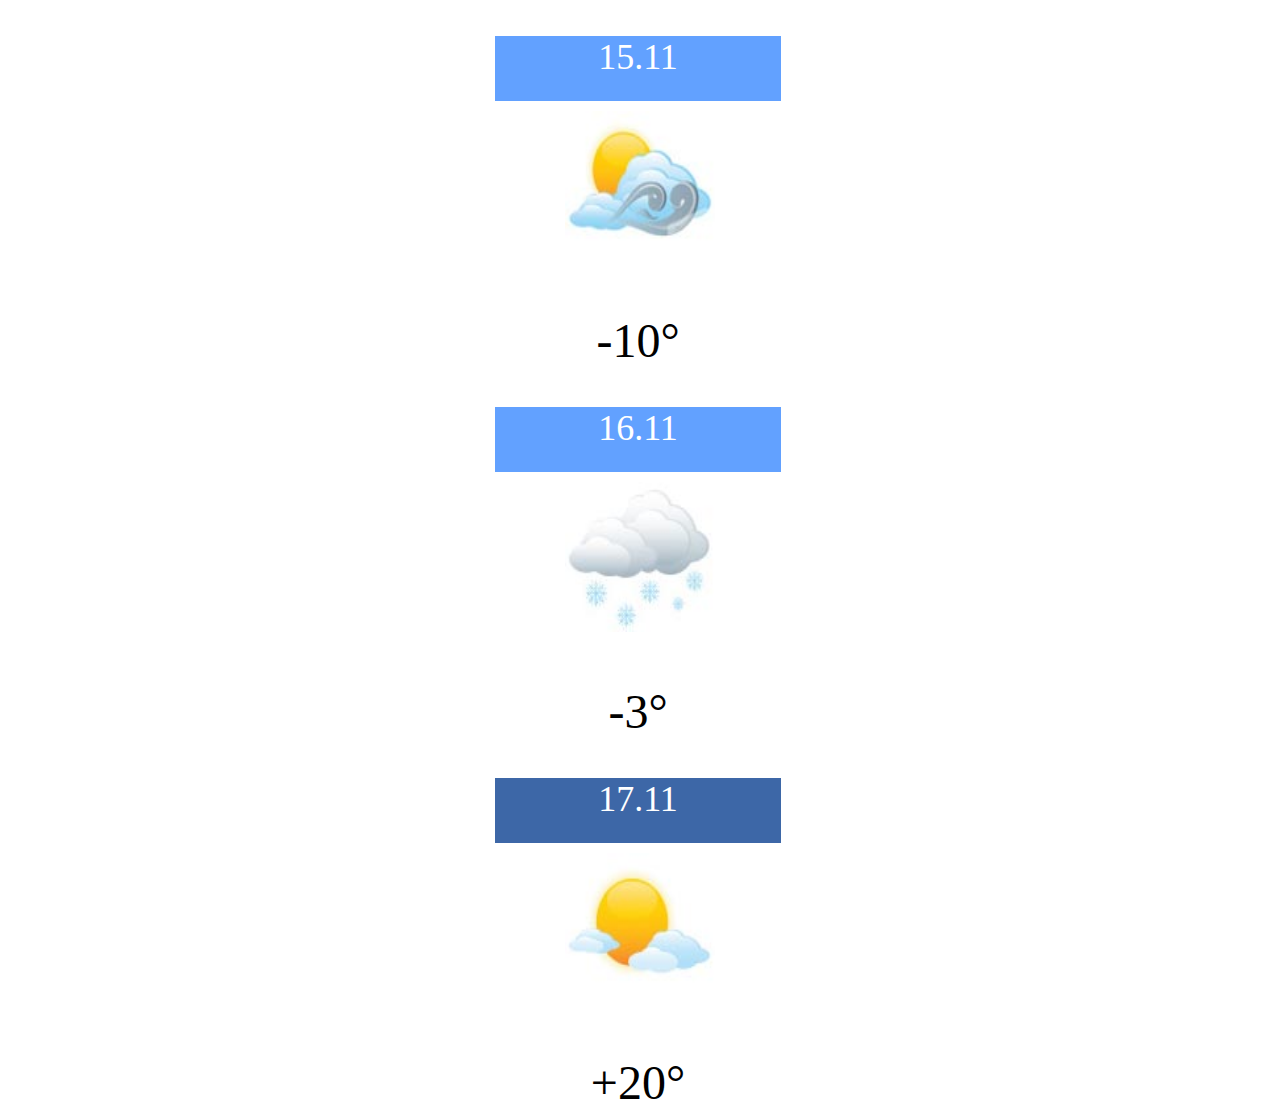
<file: Lesson3/index.html>
<!DOCTYPE html>
<html lang="en">
<head>
    <meta charset="UTF-8">
    <meta name="viewport" content="width=device-width, initial-scale=1.0">
    <title>Document</title>
<style>
    .images {
        margin-left: 70px;
        margin-right: 100px;
        margin-top: 10px;

      }
</style>
    
</head>
<body>
    <div style="width: 290px;height: 1026px; background: white; margin-left: auto; margin-right: auto;;">
    <div style="background-color: white; width: 286px; height: 335px;">
     <div style= "background-color:#62A1FF; width: 286px; height: 65px; margin-top: 0px;">
        <p style="text-align: center;font-family: Roboto;font-size: 36px; color: #FFFFFF; font-weight: normal; font-style:normal ; line-height: 42px;">15.11</p>
    </div>
        <img class="images" src="./img/w1.jpeg" width=150px height=150  alt="Картинка 1">
        <p style="text-align:center; font-family: Roboto; font-style: normal; font-weight: normal; font-size: 48px; line-height: 56px; color: #000000;">-10&#xb0;</p>
     
    </div>
    <div style="background-color: white; width: 286px; height: 335px; margin: 40px 40 px 20px;">
        <div style="background-color: #62A1FF; width: 286px; height: 65px;">
            <p style="text-align: center;font-family: Roboto;font-size: 36px; color: #FFFFFF; font-weight: normal; font-style:normal ; line-height: 42px;">16.11</p>
        </div>
        <img class="images" src="./img/w2.jpeg" width=150px height=150  alt="Картинка 2">
        <p style="text-align:center; font-family: Roboto; font-style: normal; font-weight: normal; font-size: 48px; line-height: 56px; color: #000000;">-3&#xb0;</p>
    </div>
    <div style="background-color: white; width: 286px; height: 335px; margin: 40px 40 px 20px;">
        <div style="background-color: #3D67A7; width: 286px; height: 65px;">
            <p style="text-align: center;font-family: Roboto;font-size: 36px; color: #FFFFFF; font-weight: normal; font-style:normal ; line-height: 42px;">17.11</p>
        </div>
        <img class="images" src="./img/w3.jpeg" width=150px height=150  alt="Картинка 3">
        <p style="text-align:center; font-family: Roboto; font-style: normal; font-weight: normal; font-size: 48px; line-height: 56px; color: #000000;">+20&#xb0;</p>
    </div>

    </div>
</body>
</html>
</file>
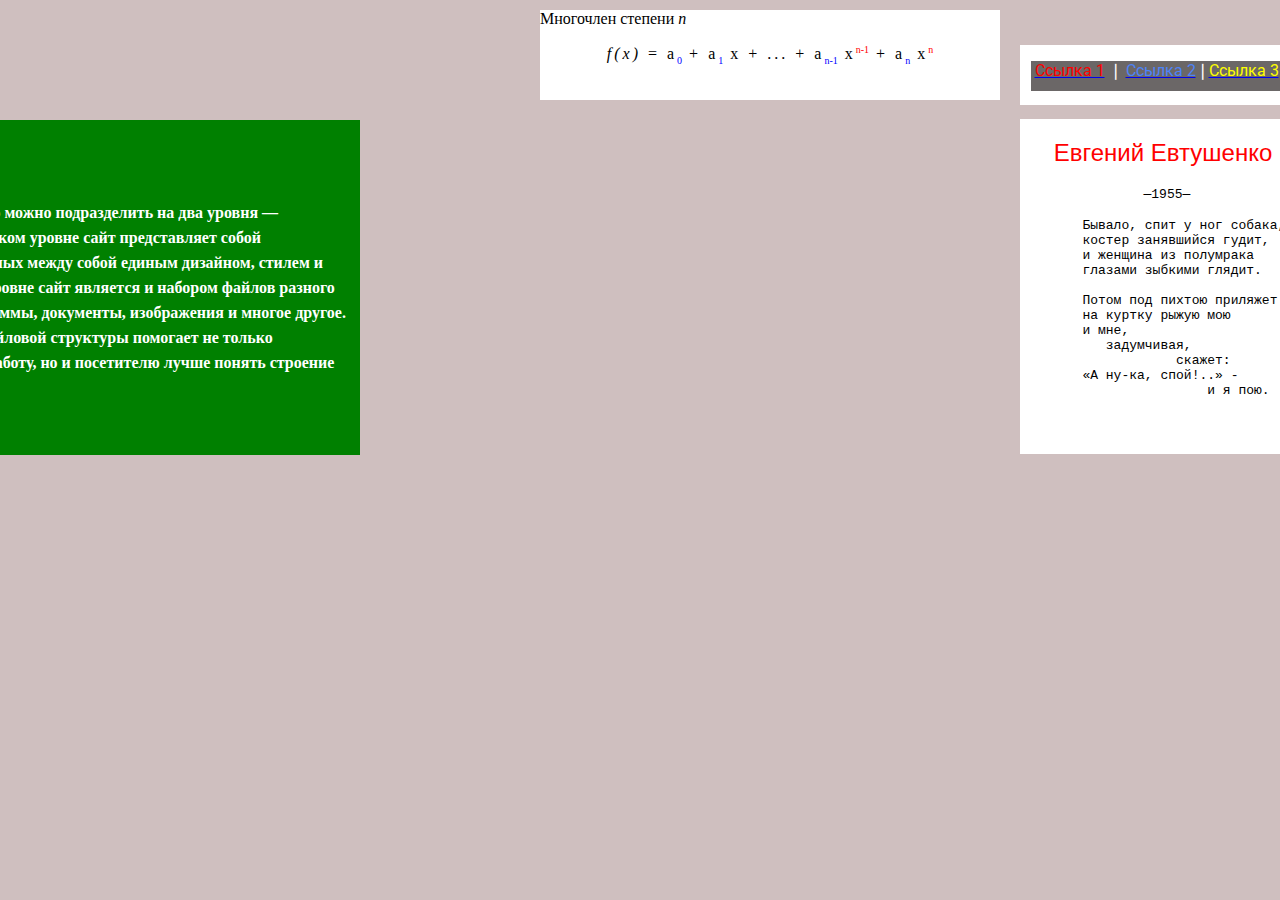
<file: Lesson4/index.html>
<!DOCTYPE html>
<html lang="en">
<head>
    <meta charset="UTF-8">
    <meta name="viewport" content="width=device-width, initial-scale=1.0">
    <link rel="preconnect" href="https://fonts.gstatic.com">
    <link href="https://fonts.googleapis.com/css2?family=Roboto:wght@100&display=swap" rel="stylesheet">  
    <title>Lesson 4</title>
    <style>
        .class1
            {background-color: white;
                width: 70px; 
                height: 335px;
                position: absolute; top: 100px; right: 1541px;
                margin-right: 50px;
                margin-top: 20px;
            }
        .class2
            {background-color: white;
                width: 460px; 
                height: 90px;
                position: absolute; top: 10px; left: 540px; bottom: 10px;
                margin-bottom: 20px;
            }
        .class3
            {background-color: green;
                width: 660px; 
                height: 335px;
                position:absolute; top: 100px; right: 900px;
                margin: 20px;
            }
        .class4
            {background-color: white;
                width: 286px; 
                height: 60px;
                margin-bottom: 10px;
                position:absolute; top: 45px; left: 1020px;
            }
        .class5
          {background-color: white;
                width: 286px; 
                height: 335px;
                position:absolute; top: 119px; left: 1020px;}

        .class7 {
            background-color: black;
            width: 55px; 
            height: 55px;
            margin-left: auto;
            margin-right: auto;
            margin-top: 10px;
            margin-bottom: 10px;

                }
        .class8 {
            background-color: rgb(127, 169, 231);
            width: 55px; 
            height: 55px;
            margin-left: auto;
            margin-right: auto;
            margin-top: 10px;
            margin-bottom: 10px;

                } 
         .class9 {
            background-color: rgb(107, 103, 103);
            width: 265px; 
            height: 30px;
            margin-right: auto;
            margin-left: auto;
            font-family: Roboto;

         }

        .sub
        {
            letter-spacing: 0px;
            color: blue;
            font-size: 10px;


        }
        .sup
        {
            letter-spacing: 0px;
            color: red;
            font-size: 10px;   
        }
        .form
        {
            font-family: Georgia, 'Times New Roman', Times, serif;
            font-size: 30 px;
            letter-spacing: 3px;
            text-align: center;
        }
        .line1
        {
            width: 65px; 
            height: 55px;
            border-right: 6px solid green;
            height: 50px;
            border-left: 6px solid green;
        }
       .txt_link
       {
           text-align: center;
       }
       .txt_file 
       {
           text-align: left;
           color: white;
           margin-left: 20px;
           font-family: Georgia, 'Times New Roman', Times, serif;
           font-weight: 600;
           line-height: 25px;
       }
       
       .txt_poetry {
            line-height: 25px;
            text-align: left;

       }
       h1 {color: white;
           margin-left: 20px;}

       h2 {color: red;
       font-family: Arial, Helvetica, sans-serif;
       font-weight: lighter;
       text-align: center;
       }
    </style>
</head>
<body style="background-color:rgb(207, 191, 191);">
<div class="class4">
    <div class="class9"> <p class="txt_link"><a href=“link”><span style="color: red;">Ссылка 1</a></span> <span style="color: white;">&#10072;</span> </span><a href=“link”><span style="color: rgb(77, 131, 248);">Ссылка 2</a><span style="color: white;">&#10072;</span></span><a href=“link”><span style="color: yellow;">Ссылка 3</a><span style="color: white;">&#10072;</span></span></p>

   </div>
</div>
</div>
<div class="class3"><h1>Структура файла</h1>
    <p class="txt_file">С позиции разработчика, сайт условно можно подразделить на два уровня — логический и физический. 
        На логическом уровне сайт представляет собой совокупность веб-страниц, объединенных между собой единым дизайном, стилем и ссылками. 
        При этом на физическом уровне сайт является и набором файлов разного типа — в состав могут входить программы, документы, изображения и многое другое. 
        Продумывание и создание удобной файловой структуры помогает не только разработчику оптимизировать свою работу, но и посетителю лучше понять строение сайта.</p>
</div>
    
<div class="class5">
    <h2> Евгений Евтушенко</h2>
    <p><pre style="text-align: center;"> &mdash;1955&mdash;</pre></p>
    <p class="txt_poetry">
        <pre>
        Бывало, спит у ног собака, 
        костер занявшийся гудит, 
        и женщина из полумрака 
        глазами зыбкими глядит. 
          
        Потом под пихтою приляжет 
        на куртку рыжую мою 
        и мне,
           задумчивая,
                    скажет: 
        «А ну-ка, спой!..» - 
                        и я пою. </pre></p>
</div>

<div class="class1">
    <div class="class7"></div>
    <div class="class8"></div>
    <div class="class7"></div>
    <div class="class8"></div>
    <div class="class7"></div> 
</div>

<div class="class2">Многочлен степени <i>n</i>
    <p class="form"><i>f(x)</i> = a<sub class='sub'>0</sub> + a<sub class='sub'>1</sub> x + ... + 
        a<sub class='sub'>n-1</sub> x<sup class="sup">n-1</sup> + a<sub class='sub'>n</sub> x<sup class="sup">n</sup></p>
</div>



</body>
</html>
</file>
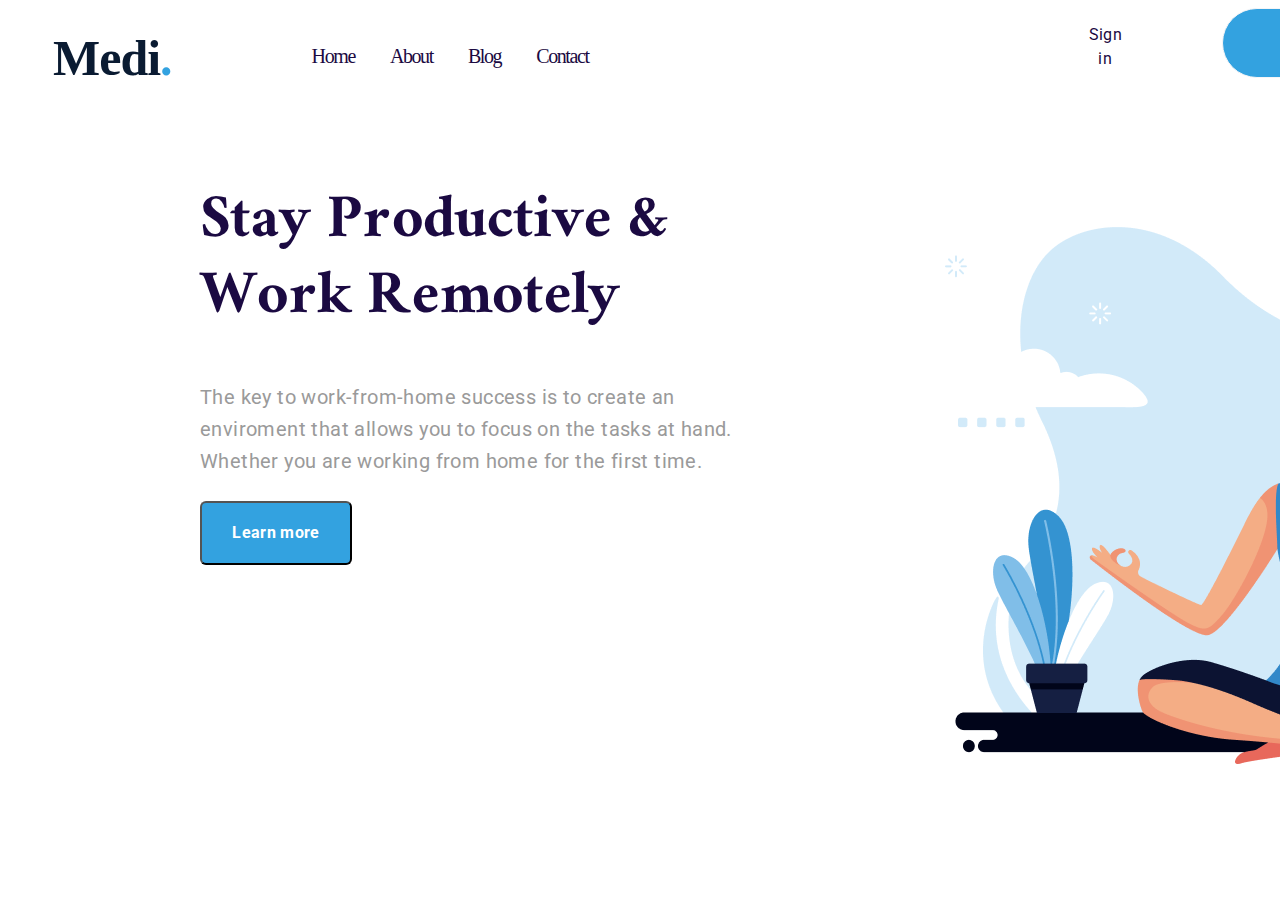
<file: Lesson5/index.html>
<!DOCTYPE html>
<html lang="en">

<head>
    <meta charset="UTF-8">
    <link rel="stylesheet" href="css/style.css">
    <link rel="preconnect" href="https://fonts.gstatic.com">
<link href="https://fonts.googleapis.com/css2?family=Red+Hat+Text&family=Roboto&display=swap" rel="stylesheet">
<link href="https://fonts.googleapis.com/css2?family=Ramaraja&display=swap" rel="stylesheet">
    <title>Lesson 5</title>
</head>

<body style="background-color: white;">
        <div class="header">
            <p class="header__text">Medi<span style="color: #33A2E0;">.</span></p>

            <ul class="header__menu">
                <li class="header__menu-item"><a href="#" class="header__menu-link">Home</a></li>
                <li class="header__menu-item"><a href="#" class="header__menu-link">About</a></li>
                <li class="header__menu-item"><a href="#" class="header__menu-link">Blog</a></li>
                <li class="header__menu-item"><a href="#" class="header__menu-link">Contact</a></li>
            </ul>
            <div class="exp">
                <div>
                    <button class="header__button2"> Sign in
                    </button>
                </div>

                <div>
                    <button class="header__button1">Sign up
                    </button>
                </div>
            </div>


            
        </div>

        <div class="main">
            <p class="main__text">
                Stay Productive & Work Remotely
            </p>
            <p class="main__subtext">
                The key to work-from-home success is to create an 
                enviroment that allows you to focus on the tasks at hand. Whether you are working from home for the first time.
                <button class="main__button">
                    Learn more
                </button></p>
        

              
            
          

            <div class="main__info">
                <img class="main__info-img" src="img/frame.png" alt="" >

            </div>
        </div>
</body>

</html>
</file>
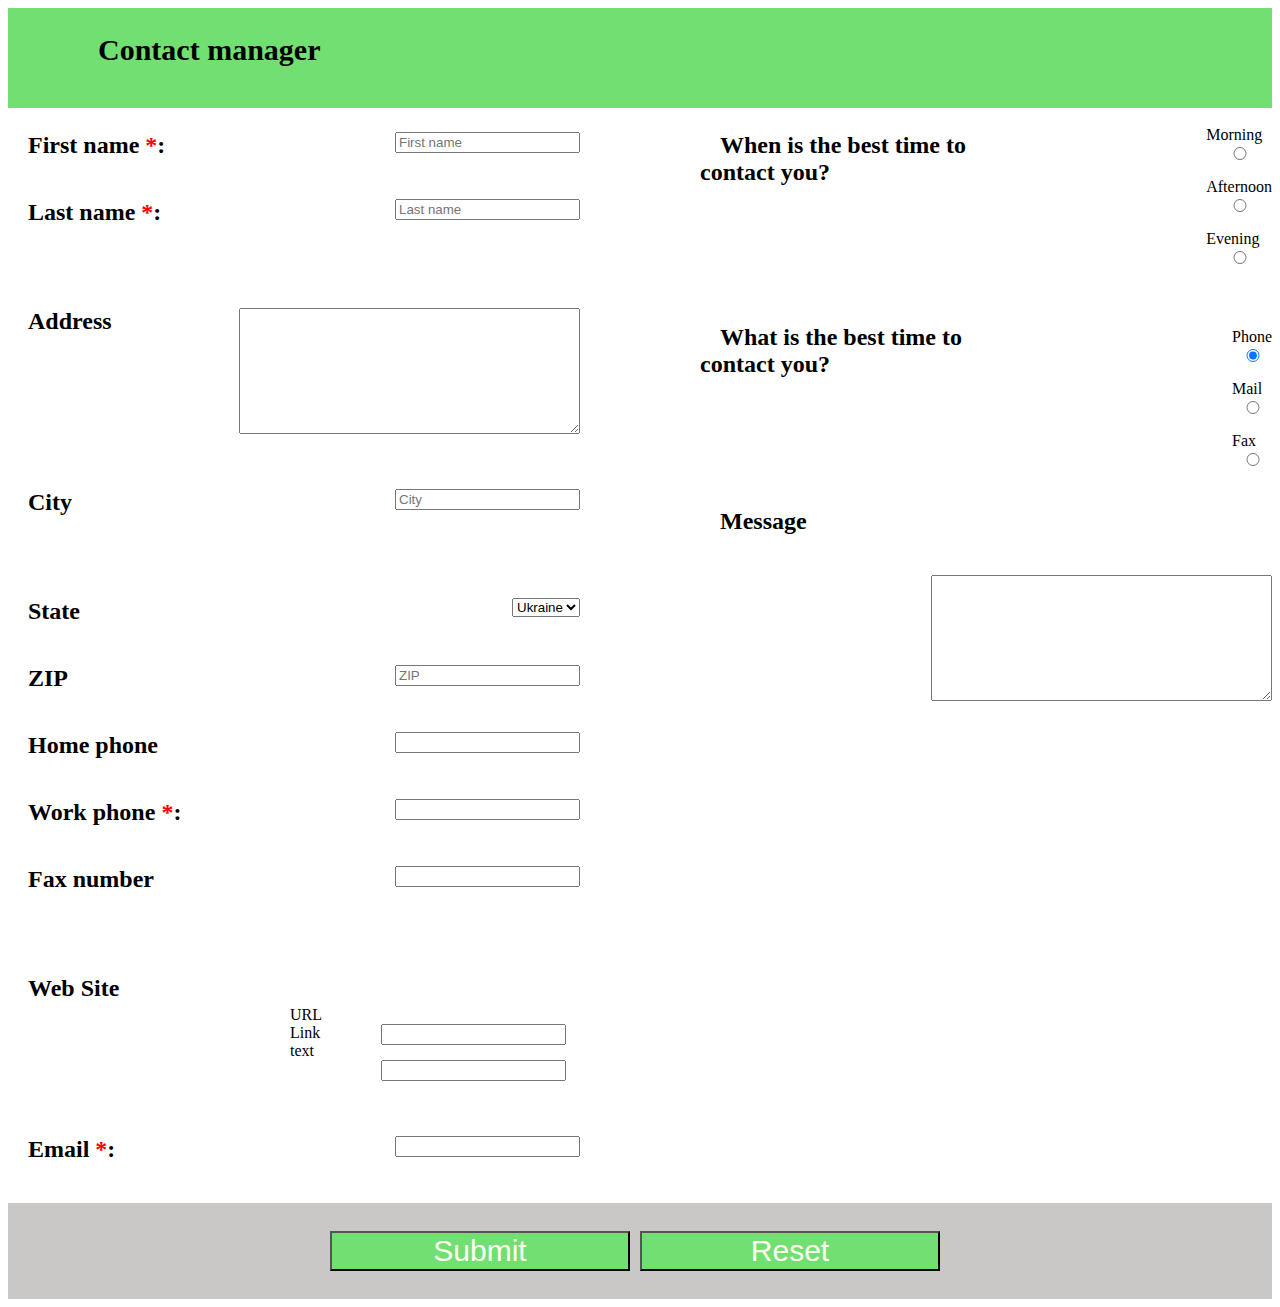
<file: Lesson6/index.html>
<!DOCTYPE html>
<html lang="en">
<head>
    <meta charset="UTF-8">
    <link rel="stylesheet" href="css/style.css">
    <link rel="preconnect" href="https://fonts.gstatic.com">
    <title>Lesson6</title>
</head>
<body>
    <div class="header"> Contact manager</div>
    <div class="main">
         <div class="main_part1">

                <form>
                
                <p> First name <span style="color: red;">*</span>:
                    <input class="in" type="text" name="first_name" required placeholder="First name"/>
                </p>
                    

                <p> Last name <span style="color: red;">*</span>:
                    <input class="in" type="text" name="last_name" required placeholder="Last name"/>
                </p>
                <br>
                <p> Address                
                    <textarea class="in" cols="40" rows="8" name="textarea" placeholder=""></textarea>
                </p>
                <br> <br> <br><br><br>
                <p> City
                    <input class="in" type="text" name="City" required placeholder="City"/>
                </p>
                <br> 
                <p> State
                <select class="in" name="select">
                    <option value="State1">Ukraine</option>
                    <option value="State2">Poland</option>
                </select>
                </p>
                <p> ZIP
                    <input class="in" type="text" name="Zip code" required placeholder="ZIP"/>
                </p>

                <p> Home phone
                    <input class="in" type="text" name=""/>
                </p>
                <p> Work phone <span style="color: red;">*</span>:
                    <input class="in" type="text" name=""/>
                </p>
                <p> Fax number
                    <input class="in" type="text" name=""/>
                </p>
                <br>
                <p> Web Site
                    <fieldset style="border: 0px; width: 300px; float: left;margin-left:270px; margin-bottom: 40px; margin-top: -60px;">
                        <legend style="text-align: none"></legend>
                        <br/>
                        URL<input class = "in" type="text" name="URL" />
                        <br/>
                        Link text
                        <input class = "in" type="text" name="link text" />
                        <br/>
                    </fieldset>
                </p>
                <p> Email <span style="color: red;">*</span>:
                    <input class="in" type="text" name=""/>
                </p>
                </form>
            </div>


            <div class="main_part2">

                <div class = "questions">
                
                        <div class='q0'> <p> When is the best time to contact you? </p></div>
                        <div class = "q1">
                        <br>
                        Morning
                        <input type="radio" name="Contact" value="Morning" checked/>
                        <br />
                        Afternoon
                        <input type="radio" name="Contact" value="Afternoon" />
                        <br />
                        Evening
                        <input type="radio" name="Contact" value="car" />
                        <br>
                        </div>

                </div>

                <br>
                <div class = "questions">
        
                    
                    <div class='q0'> <p> What is the best time to contact you? </p></div>
                    <div class = "q2">
                        <br>
                        Phone
                        <input type="radio" name="Contact" value="Phone" checked/>
                        <br />
                        Mail
                        <input type="radio" name="Contact" value="Mail" />
                        <br />
                        Fax
                        <input type="radio" name="Contact" value="Fax" />
                        <br>
                        </div>
                </div>
                <div class='q0'> <p> Message </p></div>
                <textarea class="in" cols="40" rows="8" name="textarea" placeholder=""></textarea>

            </div>


        </div>

    
</div>
<div class="footer"> 
    <button class="buttons"> Submit
    </button>

    <button class="buttons"> Reset

    </button>

</div>
</body>
</html>
</file>
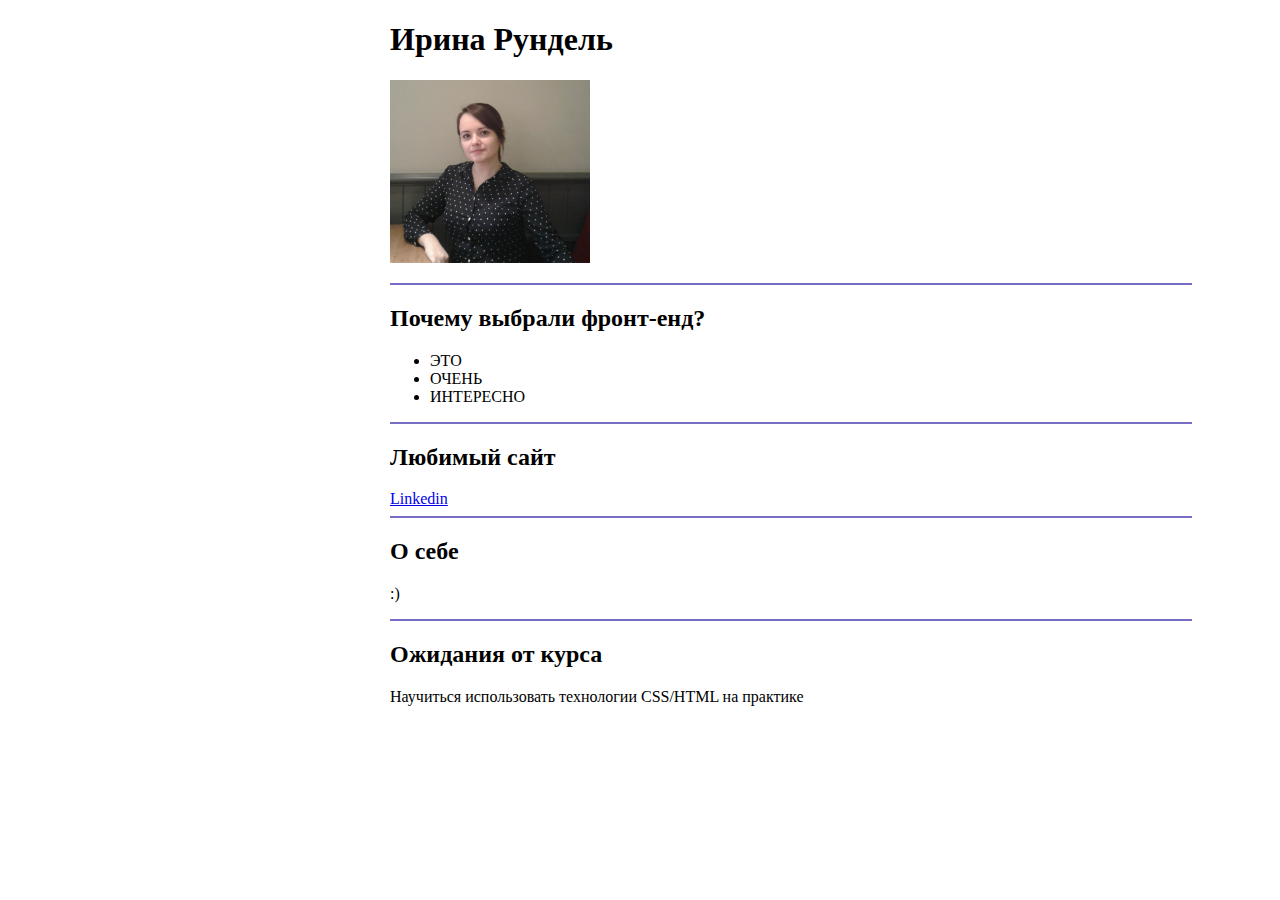
<file: Lesson1/site/index.html>
<!DOCTYPE html>
<html lang="en">
<head>
    <meta charset="UTF-8">
    <meta name="viewport" content="width=<>>, initial-scale=1.0">
    <title>Task 1</title>
</head>
<style>
    .content {
      max-width: 500px;
      margin: auto;
    }
    </style>
<body>
    <div class="content">
    <h1>Ирина Рундель</h1>
    <p><img src="../img/Irina.jpg" width=200px alt="Мое фото"></p>
    <hr align="left" width="800" size="2" color="766ec5" />
    <h2>Почему выбрали фронт-енд?</h2>
    <ul>
    <li>ЭТО</li>
    <li>ОЧЕНЬ</li>
    <li>ИНТЕРЕСНО</li>
    </ul>
    <hr align="left" width="800" size="2" color="766ec5" />
    <h2>Любимый сайт</h2>
    <a href=“https://www.linkedin.com/” target=“_blank” title=Linkedin>Linkedin</a>
    <hr align="left" width="800" size="2" color="766ec5" />
    <h2>О себе</h2>
    <p>:)</p>
    <hr align="left" width="800" size="2" color="766ec5" />
    <h2>Ожидания от курса</h2>
    <p>Научиться использовать технологии CSS/HTML на практике</p>
</div>
</body>
</html>
</file>
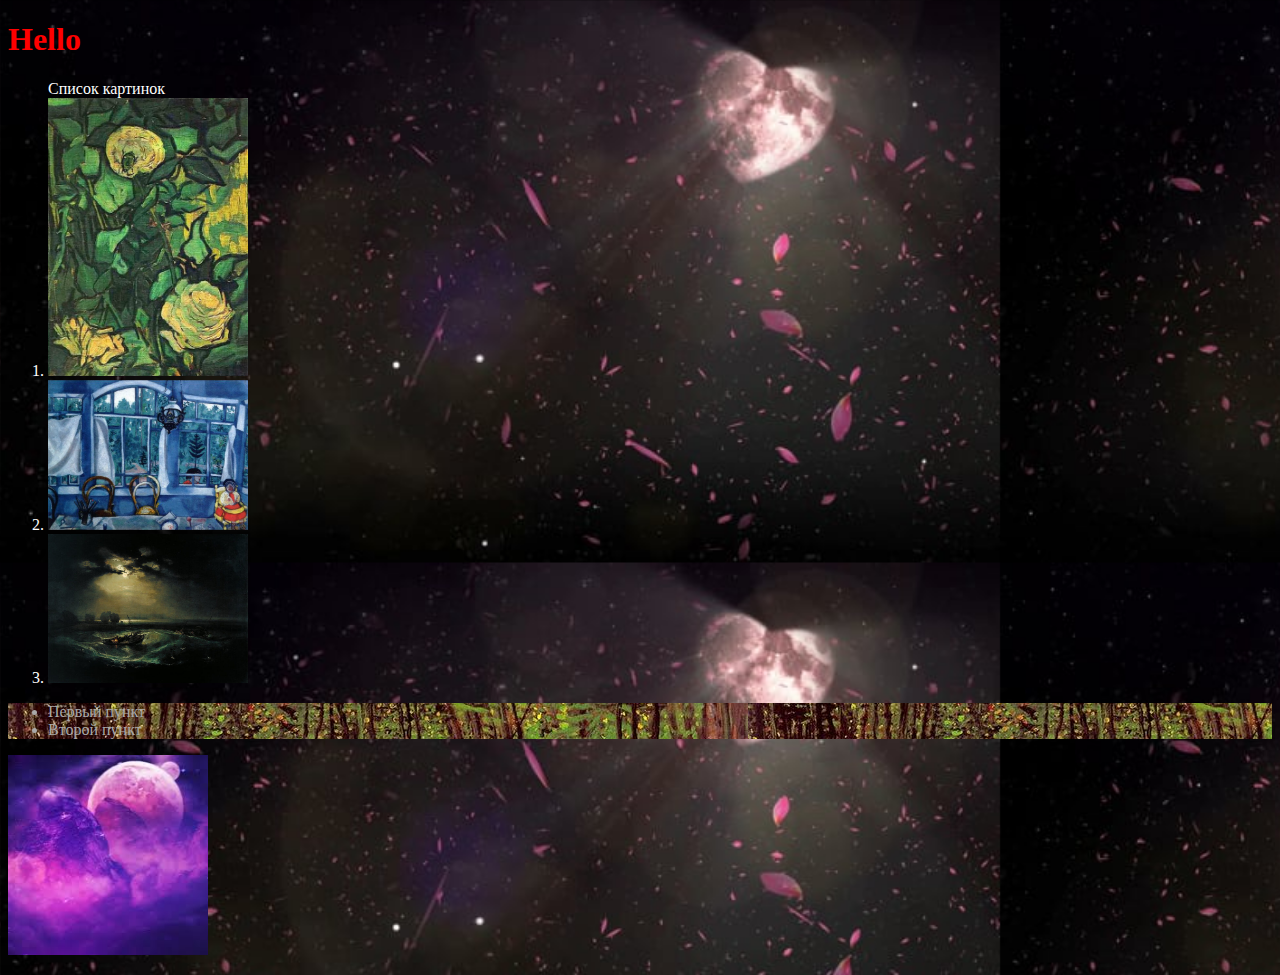
<file: Lesson2/site/index.html>
<!DOCTYPE html>
<html lang="en">
<head>
    <meta charset="UTF-8">
    <meta name="viewport" content="width=device-width, initial-scale=1.0">
    <title>Task 2</title>
</head>
<body style="background-image: url(../img/img7.jpg); background-size: 1000px">
    <h1 style="color:red;">Hello</h1>
    <ol style="color: white;">Список картинок
        <li style="color: white;"><img src="../img/img2.jpg" width=200px alt="Картинка 1"></li>
        <li style="color: white;"><img src="../img/img3.jpg" width=200px alt="Картинка 2"></li>
        <li style="color: white;"><img src="../img/img4.jpg" width=200px alt="Картинка 3"></li>
    </ol>

    <ul style="background-image: url('../img/img5.jpg'); background-position: left;">
        <li style="color:darkgray;">Первый пункт</li> 
        <li style="color:darkgray;">Второй пункт</li>
    </ul>

    <p><img src="../img/img1.jpeg" width=200px alt="Картинка"></p>
</div>
</body>
</html>
</file>
<file: Lesson5/css/style.css>
* {
    box-sizing: border-box;
}

a {
    text-decoration: none;
    color: inherit;
}

ul {
    list-style: none;
}

.header {
    display: flex;
    justify-content: left;
    align-items: left;
}

.header__text {
    margin-right: 100px;
    margin-left: 45px;
    margin-top: 10px;

    font-family: Circular Std;
    font-style: normal;
    font-weight: 900;
    font-size: 50px;
    line-height: 160%;
    letter-spacing: -0.02em;
    color: #0A1B32;

    }

.header__menu {
    display: flex;
    justify-content: space-around;

    margin-right: 400px;
}

.header__menu-item {
    margin-right: 35px;
    font-size: 20px;
    line-height: 64px;
    letter-spacing: -0.07em;

    color: #1B0A42;
}


.header__menu-item:last-child {
    margin-right: 0;
}

.header__button1 {
    padding: 10px 65px;
    border: 1px solid #F5F5F7;
    border-radius: 56px;
    background-color: #33A2E0;
    outline: none;

    font-family: Roboto;
    font-style: normal;
    font-weight: bold;
    font-size: 16px;
    line-height: 24px;
    text-align: center;
    letter-spacing: 0.02em;
    
    color: #FFFFFF;
    
    
}

.header__button2 

{   padding:0px 100px;
    font-size: 16px;
    line-height: 8px;
    letter-spacing: -0.07em;
    background: transparent;
    border: none !important; 
    font-family: Roboto;
    font-style: normal;
    font-weight: normal;
    font-size: 16px;
    line-height: 24px;
    margin-top: 15px;
    text-align: center;
    letter-spacing: 0.02em;

    color: #1B0A42;

}

.exp {
    display: flex;
    margin-left: auto;
    margin-right: auto;
}

.main {
    padding-top: 75px;
    padding-bottom: 35px;

    text-align: left;
}

.main__text {
    position: absolute;
    width: 495px;
    height: 152px;
    left: 200px;
    top: 120.71px;
    font-family: Ramaraja;
    font-style: normal;
    font-weight: normal;
    font-size: 68px;
    line-height: 76px;
    letter-spacing: 0.02em;
    color: #1B0A42;
}
.main__subtext {
    position: absolute;
    width: 583.48px;
    height: 96px;
    left: 200px;
    top: 360.71px;
    font-family: Roboto;
    font-style: normal;
    font-weight: normal;
    font-size: 20px;
    line-height: 32px;
    letter-spacing: 0.02em;
    color: #9A9A9A;
    text-align: left;

}

.main__button{

    position: absolute;
    width: 152px;
    height: 63.82px;
    left: 0px;
    top: 120.71px;

    background: #33A2E0;
    border-radius: 6px;

    font-family: Roboto;
    font-style: normal;
    font-weight: bold;
    font-size: 16px;
    line-height: 32px;

    /* or 200% */
    text-align: center;
    letter-spacing: 0.02em;

    color: #FFFFFF;

}

.main__info {
    display: flex;
    justify-content: left;
    align-items: center;
}

.main__info-img {
    position: absolute;
    width: 796px;
    height: 543px;
    left: 930px;
    top: 221px; 
   }
</file>
<file: Lesson6/css/style.css>
* {
    box-sizing: border-box;
}

.wrapper {
    width: 1440px;
    margin: 0 auto;

}

.header {
    display: flex;
    justify-content: left;
    align-items: left;
    padding: 25px 0;
    background-color: rgb(114, 223, 114);
    margin: 0px auto;
    height: 100px;
    font-weight: bolder;
    font-size: 30px;
    text-indent: 90px;
   
} 

.footer {
    display: flex;
    justify-content:center;
    align-items: center;
    background-color: rgb(202, 199, 199);
    height: 96px;
    font-family: Georgia, 'Times New Roman', Times, serif;
    font-size:40px"
}

.buttons {
    border-radius: 0px;
    background-color:rgb(114, 223, 114);
    width: 300px;
    margin-right:10px;
    font-size: 30px;
    color: ivory;

}

p {
    font-size: 24px;
    font-weight: bolder;
    text-indent: 20px;
    margin-bottom: 40px;
   
}
.in {
    float: right;
    margin-bottom: 5px;
    margin-left: 60px;
    

}


.main{
    display: flex;
    justify-content: center;
   


}

.main_part1
{
    margin-right: 120px;
    padding-right: 0%;
}
.main_part2
{
    float: right;

}
legend {
    font-size: 30px;
    font-weight: bolder;
   
}
.area {
   margin-left: 30px;
}

.questions {
    display: flex; 
    
}

.q0
{
   margin-right: 200px; 
}
.q1{
display: flex;
flex-direction: column;

}
.q2
{
display: flex;
flex-direction: column;
margin-left:27px;
margin-top: 10px;
}
</file>
